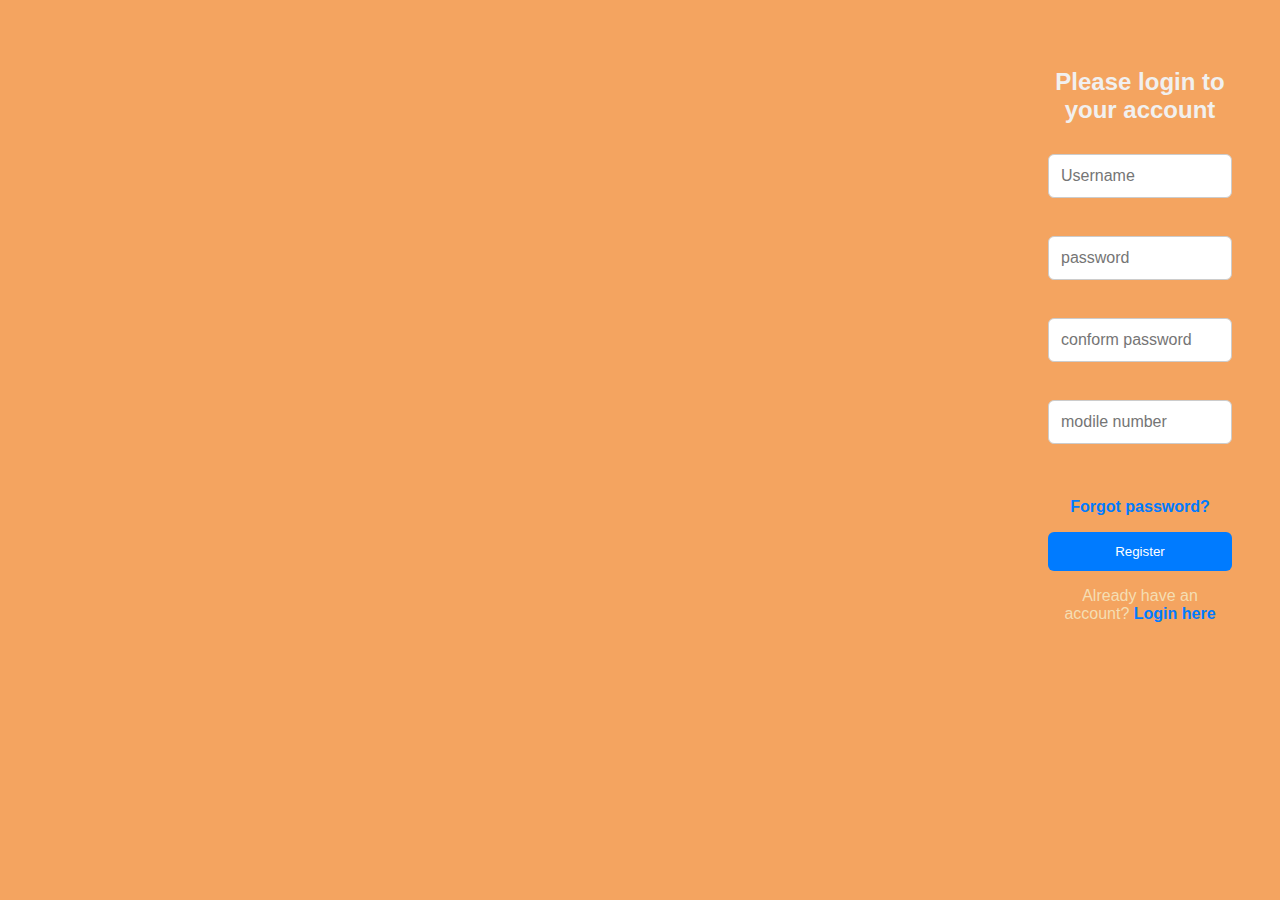
<file: index.html>
<!DOCTYPE html>
<html lang="en">
<head>
    <meta charset="UTF-8">
    <meta name="viewport" content="width=device-width, initial-scale=1.0">
    <title>Document</title>
    <style>
        
    
    body {
    font-family: 'Arial', sans-serif;
    background-color:sandybrown;
    background-image: url("https://www.clubmahindra.com/blog/media/section_images/shuttersto-19d9b300707899d.jpg");
    background-size: cover;
    
    
}
.login-form {
    max-width: 400px;
    margin-left: 1000px;
    padding: 40px;
    box-sizing: border-box;
}
h2 {
    text-align: center;
    color: rgb(241, 240, 239);
    margin-bottom: 30px;
}
input {
    width: 100%;
    padding: 12px;
    margin-bottom: 20px;
    box-sizing: border-box;
    border: 1px solid #ccc;
    border-radius: 6px;
    font-size: 16px;
}

button {
    width: 100%;
    padding: 12px;
    color: #fff;
    background-color: #007bff;
    border: none;
    border-radius: 6px;
    cursor: pointer;
    transition: background-color 0.3s;
}

button:hover {
    background-color: #0056b3;
}
.login-link {
    text-align: center;
    color:wheat;
}

.login-link a {
    color: #007bff;
    text-decoration: none;
    font-weight: bold;
}

.forgot-pass a {
    color: #007bff;
    text-decoration: none;
    font-weight: bold;
    display: flex;
    align-items:center;
    justify-content:center;
}

    </style>
</head>
<body>
    <div class="container" >
        
        <form class="login-form" action="https://www.google.com">
            <h2>Please login to your account</h2>
            
            <input type="text" id="username" name="username" placeholder="Username" required><br><br>
            <input type="password" id="password" name="password" placeholder="password" required><br><br>
            <input type="password" id="cnfpass" placeholder="conform password" name="cnfpass" required><br><br>
            <input type="number" placeholder="modile number" name="pno" required ><br><br>

            <p class="forgot-pass"> <a href="ForgotPassword.html">Forgot password?</a></p>
           <button type="submit" id="create" onclick="submitRegistration()">Register</button>

            <p class="login-link">Already have an account? <a href="log.html">Login here</a></p>
           <p class="forgot-pass"> </p>

        </form>
        
    </div>


</body>
</html>
</file>
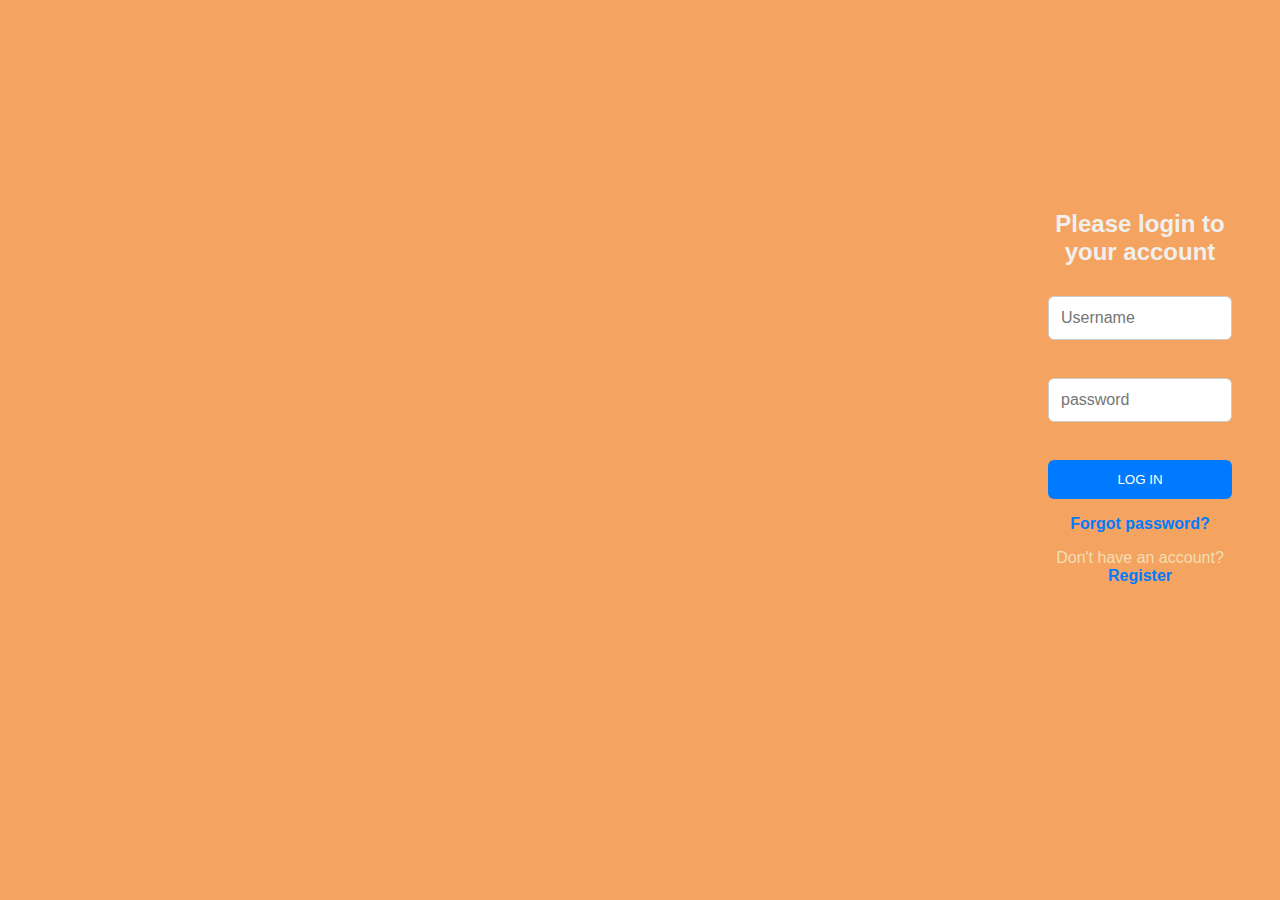
<file: log.html>
<!DOCTYPE html>
<html lang="en">
<head>
    <meta charset="UTF-8">
    <meta name="viewport" content="width=device-width, initial-scale=1.0">
    <title>Document</title>
    <style>
        
    body {
        font-family: 'Arial', sans-serif;
    background-color:sandybrown;
    background-image: url("https://www.clubmahindra.com/blog/media/section_images/shuttersto-19d9b300707899d.jpg");
    background-size: cover;
    
}
.login-form {
    max-width: 400px;
    margin-left: 1000px;
    margin-top: 150px;
    padding: 40px;
    box-sizing: border-box;
}
h2 {
    text-align: center;
    color: rgb(241, 240, 239);
    margin-bottom: 30px;
}
input {
    width: 100%;
    padding: 12px;
    margin-bottom: 20px;
    box-sizing: border-box;
    border: 1px solid #ccc;
    border-radius: 6px;
    font-size: 16px;
}

button {
    width: 100%;
    padding: 12px;
    color: #fff;
    background-color: #007bff;
    border: none;
    border-radius: 6px;
    cursor: pointer;
    transition: background-color 0.3s;
}

button:hover {
    background-color: #0056b3;
}
.login-link {
    text-align: center;
    color:wheat;
}

.login-link a {
    color: #007bff;
    text-decoration: none;
    font-weight: bold;
}

.forgot-pass a {
    color: #007bff;
    text-decoration: none;
    font-weight: bold;
    display: flex;
    align-items:center;
    justify-content:center;
}

    </style>
</head>
<body>
    <div class="container">
        <form class="login-form">
            <h2>Please login to your account</h2>
            
            <input type="text" id="username" name="username" placeholder="Username" required><br><br>
            <input type="password" id="password" name="password" placeholder="password" required><br><br>
            <button type="LOG IN" onclick="login()">LOG IN</button><br></a>
            
           <p class="forgot-pass"> <a href="ForgotPassword.html">Forgot password?</a></p>

            <p class="login-link">Don't have an account? <a href="index.html">Register</a></p>

        </form>
        

    </div>
    
    


</body>
</html>
</file>
